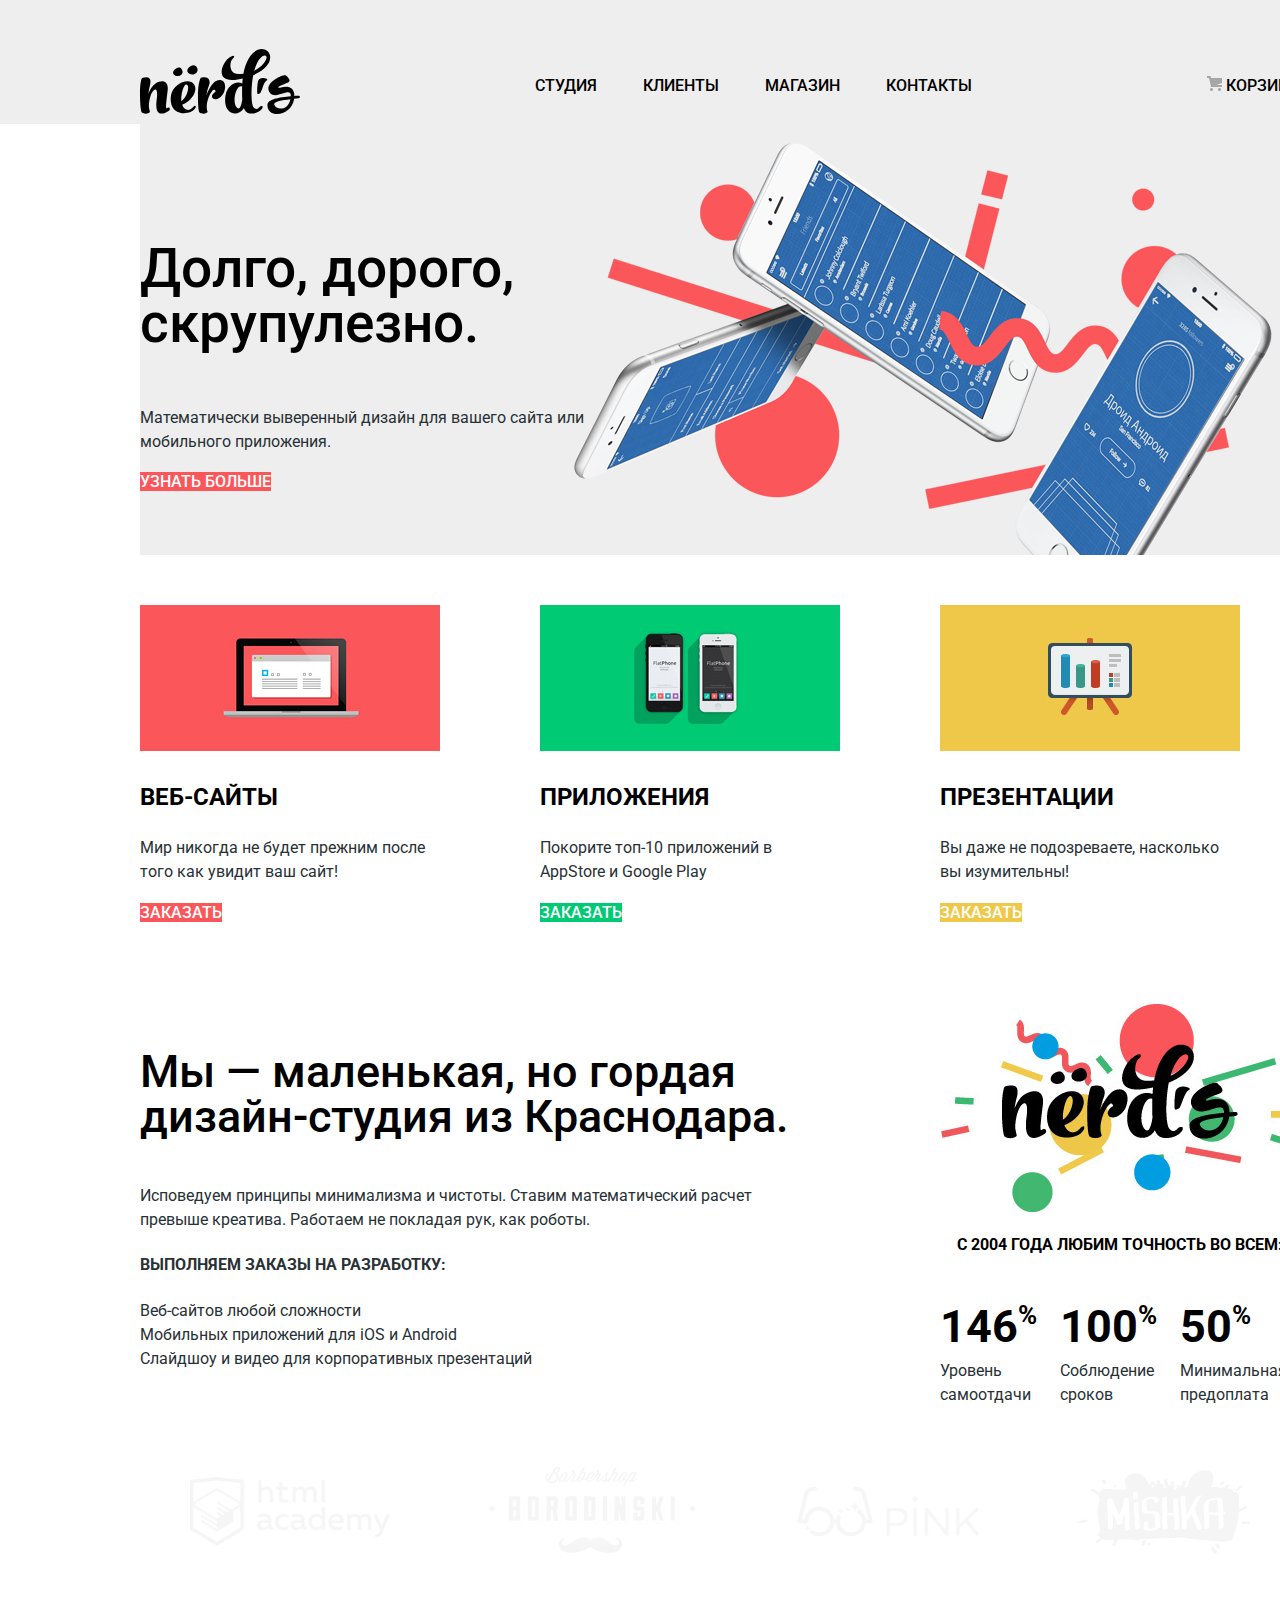
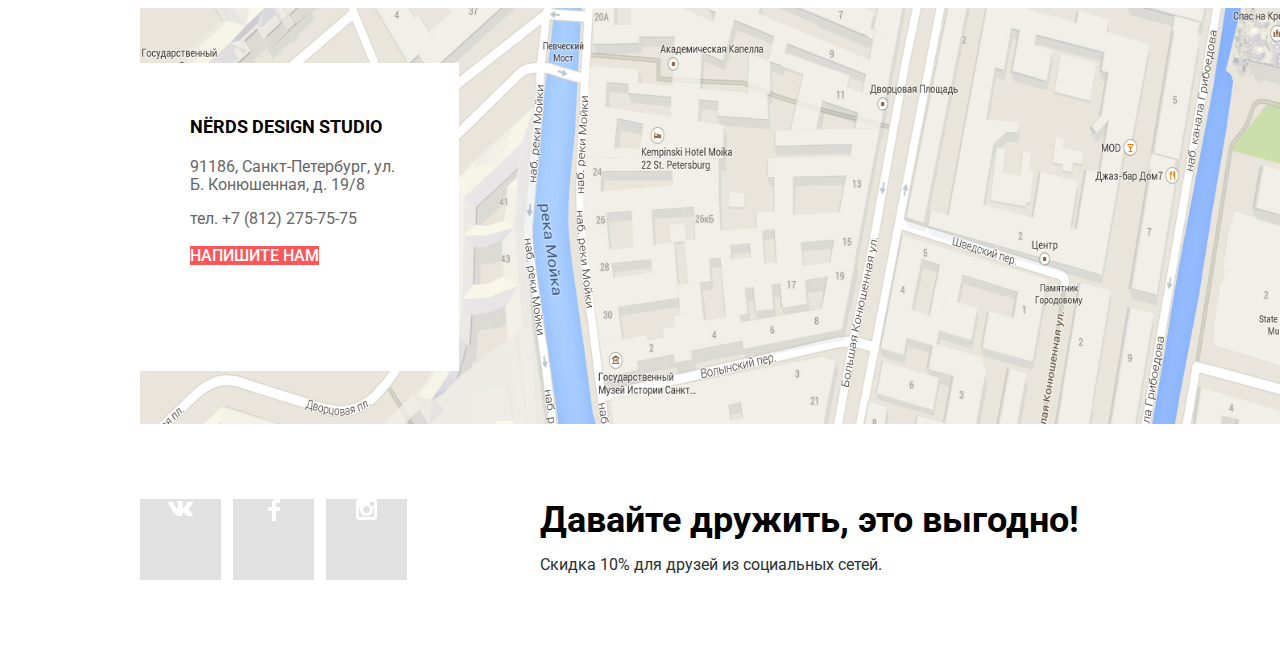
<file: index.html>
<!DOCTYPE html>
<html class="page" lang="ru">
  <head>
    <meta charset="utf-8">
    <title>HTML Academy: Нёрдс</title>
    <link href="https://fonts.googleapis.com/css2?family=Roboto:wght@400;500;700&display=swap" rel="stylesheet"> 
    <link href="css/normalize.css" rel="stylesheet">
    <link href="css/style.css" rel="stylesheet">
  </head>
  <body class="page-body">
    <header class="main-header">
      
      <nav class="main-navigation">
        <div class="main-navigation-wrapper">
          <a class="main-header-logo" href="#">
            <img src="img/logos/nerds-logo.svg" width="160" height="65" alt="Логотип дизайн-студии NЁRDS">
          </a>
          
          <ul class="site-navigation">
            <li><a href="blank.html">Студия</a></li>
            <li><a href="blank.html">Клиенты</a></li>
            <li><a href="catalog.html">Магазин</a></li>
            <li><a href="blank.html">Контакты</a></li>
          </ul>
          <div class="cart">
            <img src="img/icons/cart-icon.svg" alt="">
            <a class="cart-link" href="blank.html">Корзина</a>
          </div>
        </div>
      </nav>
    </header>

    <main class="container">
      <h1 class="visually-hidden">Дизайн-студия NЁRDS</h1>
      <section class="features"> 
        <h2 class="visually-hidden">Преимущества</h2>
        <div class="features-slider">
          <img class="features-img" src="img/nerds-index-slide1.png" width="760" height="430" alt="Слайдер">
          <div class="features-info">
            <h3>Долго, дорого, скрупулезно.</h3>
            <p>
              Математически выверенный дизайн для вашего сайта или мобильного приложения.
            </p>
            <a class="button" href="blank.html">Узнать больше</a>
          </div>
        </div>
      </section>

      <section class="products">
        <h2 class="visually-hidden">Наши продукты</h2>
        <ul class="products-list">
          <li class="products-item">
            <img src="img/illustration-web-site.jpg" width="300" height="146" alt="Веб-сайты">
            <h3>Веб-сайты</h3>
            <p>Мир никогда не будет прежним после того как увидит ваш сайт!</p>
            <a class="button products-button products-button--red" href="blank.html">Заказать</a>
          </li>
          <li class="products-item">
            <img src="img/illustration-app.jpg" width="300" height="146" alt="Приложения">
            <h3>Приложения</h3>
            <p>Покорите топ-10 приложений в AppStore и Google Play</p>
            <a class="button products-button products-button--green" href="blank.html">Заказать</a>
          </li>
          <li class="products-item">
            <img src="img/illustration-presentation.jpg" width="300" height="146" alt="Презентации">
            <h3>Презентации</h3>
            <p>Вы даже не подозреваете, насколько вы изумительны!</p>
            <a class="button products-button products-button--yellow" href="blank.html">Заказать</a>
          </li>
        </ul>
      </section>
      <section class="about-us">
        <h2 class="visually-hidden">О нашей студии</h2>
        <div class="about-us-wrapper">
          <div class="about-us-descr">
            <h3>
              Мы — маленькая, но гордая дизайн-студия из Краснодара.
            </h3>
            <p>
              Исповедуем принципы минимализма и чистоты. Ставим математический расчет превыше креатива. Работаем не покладая рук, как роботы.
            </p>
            <h4>
              Выполняем заказы на разработку:
            </h4>
            <ul class="about-us-descr-list">
              <li class="about-us-descr-item">
                Веб-сайтов любой сложности
              </li>
              <li class="about-us-descr-item">
                Мобильных приложений для iOS и Android
              </li>
              <li class="about-us-descr-item">
                Слайдшоу и видео для корпоративных презентаций
              </li>
            </ul>
          </div>
          <div class="about-us-numbers">
            <img src="img/nerds-illustration.jpg" width="360" heigth="208" alt="Логотип дизайн-студии NЁRDS">
            <h4>с 2004 года Любим точность во всем:</h4>
            <dl class="about-us-numbers-list">
              <dt>Уровень самоотдачи</dt>
              <dd class="about-us-numbers-item">146<span>%</span></dd>
              <dt>Соблюдение сроков</dt>
              <dd class="about-us-numbers-item">100<span>%</span></dd>
              <dt>Минимальная предоплата</dt>
              <dd class="about-us-numbers-item">50<span>%</span></dd>
            </dl>
          </div>
        </div>
      </section>
      <section class="partners">
        <h2 class="visually-hidden">Наши партнеры</h2>
        <ul class="partners-list">
          <li class="partners-item">
            <a class="partners-item-logo" href="https://htmlacademy.ru/intensive/htmlcss">
              <img src="img/logos/html-academy-logo.png" width="200" height="68" alt="HTML-академия">
            </a>
          </li>
          <li class="partners-item">
            <a class="partners-item-logo">
              <img src="img/logos/borodinski-logo.png" width="209" heigth="90" alt="Барбершоп «Бородинский»">
            </a>
          </li>
          <li class="partners-item">
            <a class="partners-item-logo">
              <img src="img/logos/pink-logo.png" width="182" height="52" alt="Приложение Pink">
            </a>
          </li>
          <li class="partners-item">
            <a class="partners-item-logo">
              <img src="img/logos/mishka-logo.png" width="173" heigth="84" alt="Магазин вязаных вещиц «Mishka»">
            </a>
          </li>
        </ul>
      </section>
      <section class="contacts">
        <h2 class="visually-hidden">Контактная информация</h2>
        <div class="contacts-wrapper">
          <img class="contacts-map" src="img/map.jpg" width="1440" heigth="416" alt="Карта">
          <div class="contacts-feedback">
            <h3>NЁRDS DESIGN STUDIO</h3>
            <p>91186, Санкт-Петербург, ул. Б. Конюшенная, д. 19/8</p>
            <p>тел. <a class="contacts-phone" href="tel:+78122757575">+7 (812) 275-75-75</a></p>
            <a class="button" href="blank.html">Напишите нам</a>
          </div>
        </div>
      </section>
    </main>
    <footer class="page-footer main-footer ">
      <section class="footer-social container">
        <h2 class="visually-hidden">Давайте дружить!</h2>
        <div class="footer-wrapper">
          <ul>
            <li>
              <a class="social-button" href="#"><img src="img/icons/vk-icon.svg" width="26" height="15" alt="Вконтакте"></a>
            </li>
            <li>
              <a class="social-button" href="#"><img src="img/icons/fb-icon.svg" width="12" height="22" alt="Фейсбук"></a>
            </li>
            <li>
              <a class="social-button" href="#"><img src="img/icons/insta-icon.svg" width="21" height="21" alt="Инстаграм"></a>
            </li>
          </ul>
          <div class="social-sale">
            <h3>Давайте дружить, это выгодно!</h3>
            <p>Скидка 10% для друзей из социальных сетей.</p>
          </div>
        </div>
      </section>
    </footer>
    <section class="feedback modal">
      <h2>Напишите нам</h2>
      <!--Здесь будет форма обратной связи-->
      <button class="button" type="submit">Отправить</button>
    </section>
  </body>
</html>
</file>
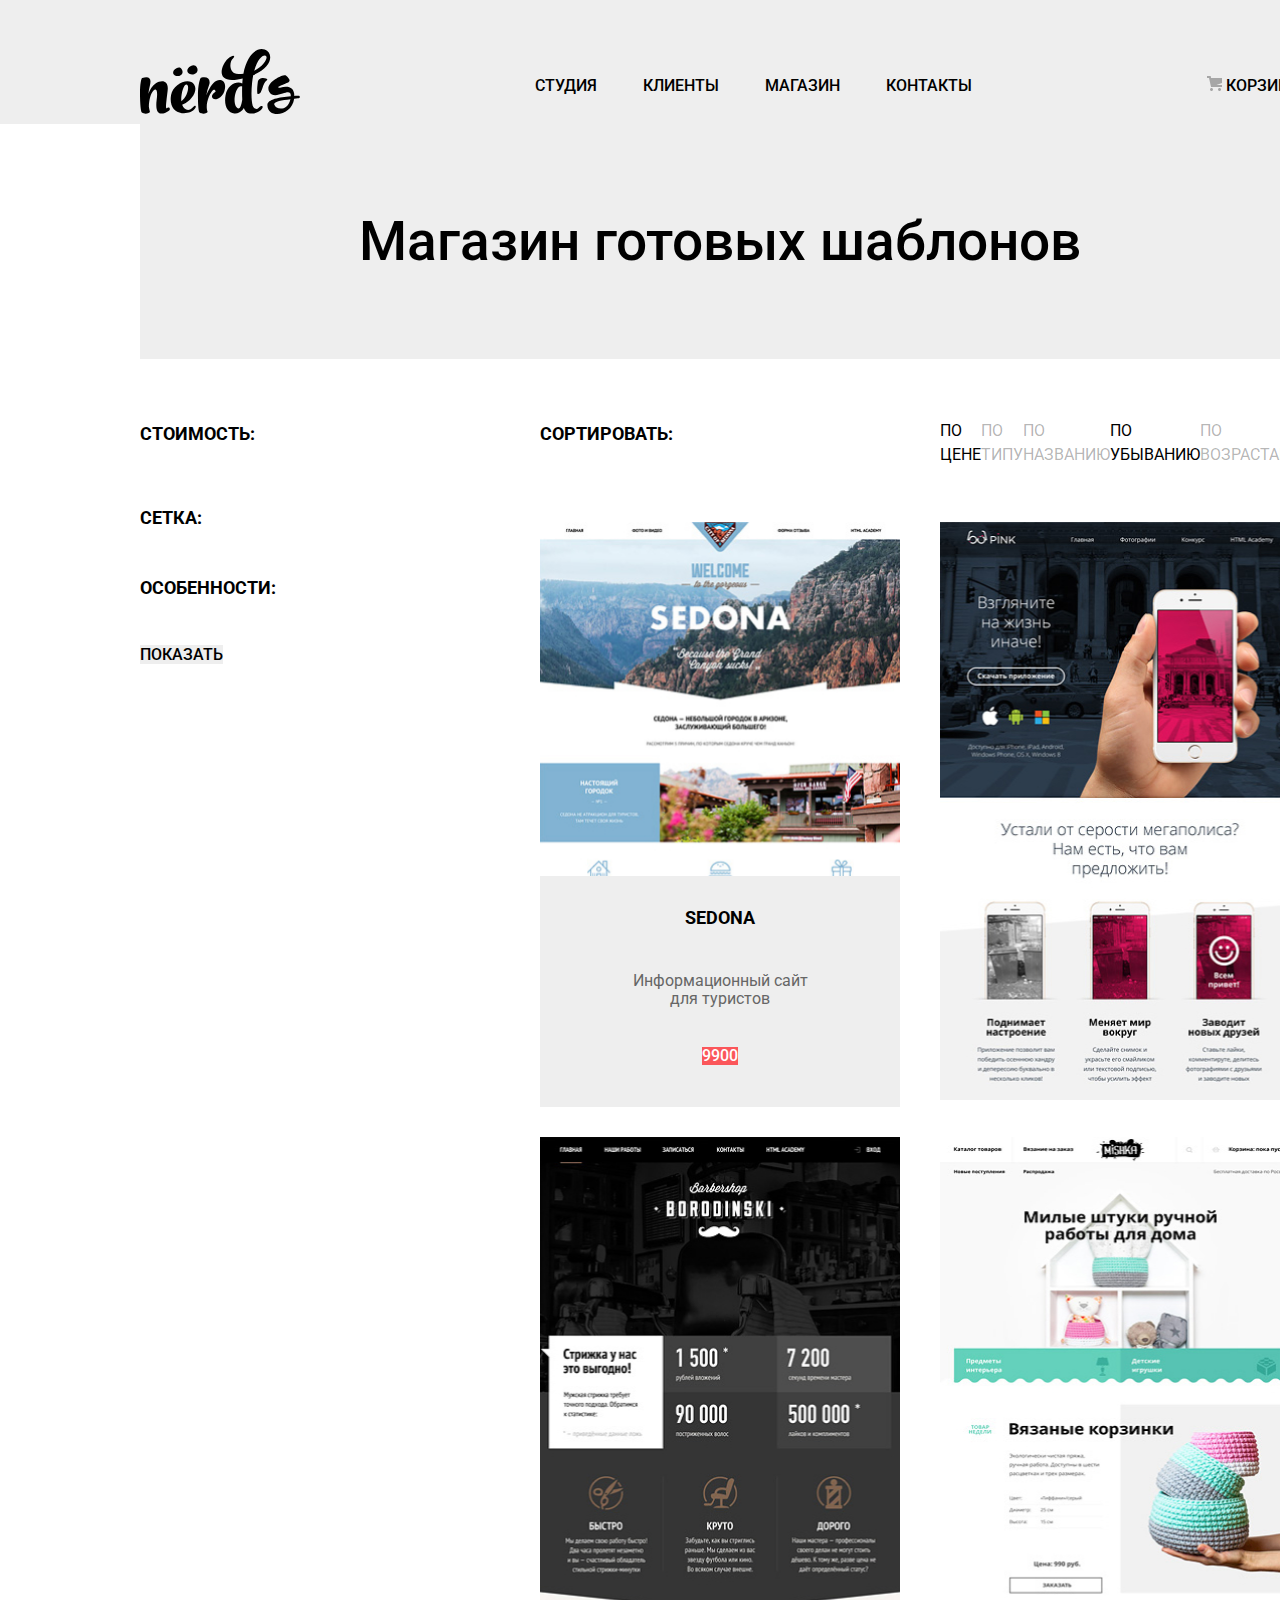
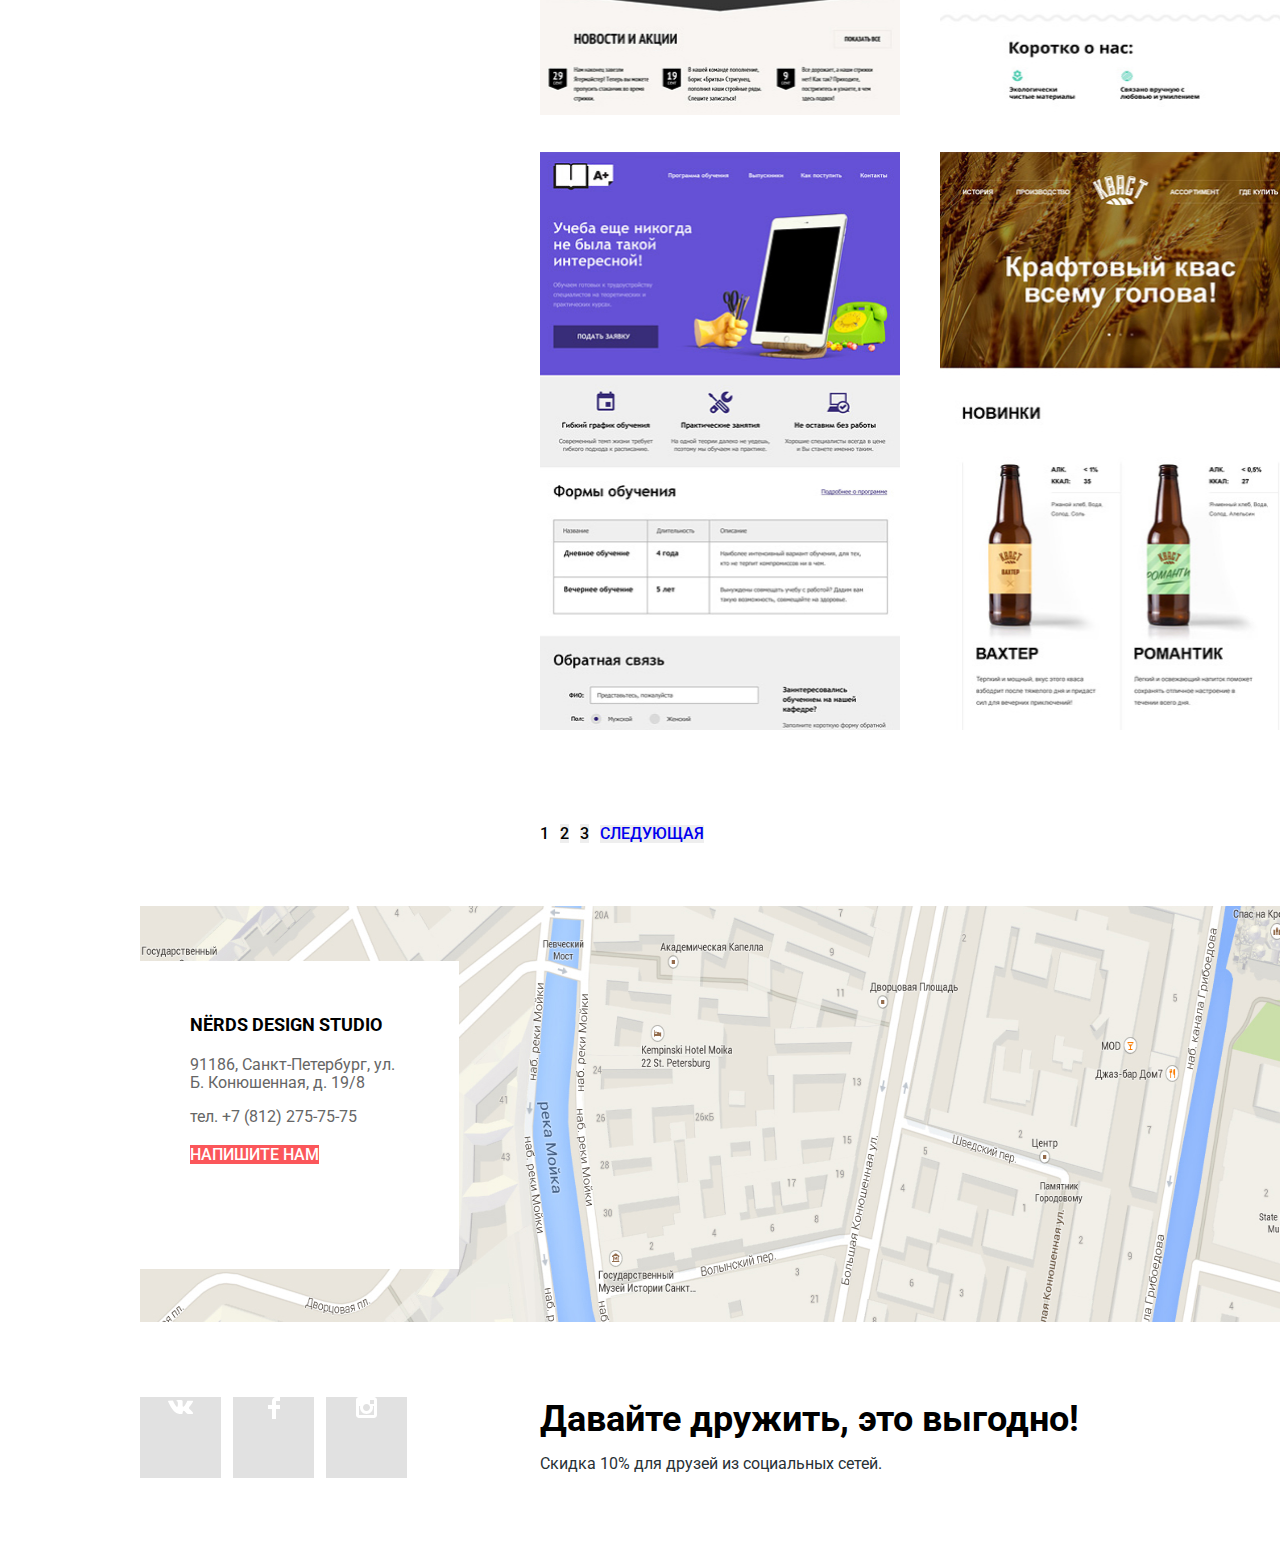
<file: catalog.html>
<!DOCTYPE html>
<html class="page" lang="ru">
  <head>
    <meta charset="utf-8">
    <title>HTML Academy: Нёрдс</title>
    <link href="https://fonts.googleapis.com/css2?family=Roboto:wght@400;500;700&display=swap" rel="stylesheet"> 
    <link href="css/normalize.css" rel="stylesheet">
    <link href="css/style.css" rel="stylesheet">
  </head>
  <body class="page-body">
    <header class="main-header">
      <nav class="main-navigation">
        <div class="main-navigation-wrapper">
          <a class="main-header-logo" href="index.html">
            <img src="img/logos/nerds-logo.svg" width="160" height="65" alt="Логотип дизайн-студии NЁRDS">
          </a>
        
          <ul class="site-navigation">
            <li><a href="blank.html">Студия</a></li>
            <li><a href="blank.html">Клиенты</a></li>
            <li><a href="catalog.html">Магазин</a></li>
            <li><a href="blank.html">Контакты</a></li>
          </ul>
          <div class="cart">
            <img src="img/icons/cart-icon.svg" alt="">
            <a class="cart-link" href="blank.html">Корзина</a>
          </div>
      </div>
      </nav>
    </header>

    <main class="page-catalog container">
      <h1 class="page-title">Магазин готовых шаблонов</h1>
      <div class="content-wrapper">
        <div class="left-column">
          <section class="filters">
            <h2 class="visually-hidden">Фильтры</h2>
            <form class="filter" method="get" action="https://echo.htmlacademy.ru">
              <fieldset>
                <legend>Стоимость:</legend>
              </fieldset>
              <fieldset>
                <legend>Сетка:</legend>
              </fieldset>
              <fieldset>
                <legend>Особенности:</legend>
              </fieldset>
              <a class="show-filters-button">Показать</a>
            </form>
          </section>
        </div>
        
        <div class="right-column">
          <section class="sort">
            <h2 class="visually-hidden">Сортировка</h2>
            <div class="sort-wrapper">
              <h3>Сортировать:</h3>
              <div>
                <ul class="sort-type-list">
                  <li>
                    <a class="sort-type-selected" href="#">По цене</a>
                  </li>
                  <li>
                    <a href="#">По типу</a>
                  </li>
                  <li>
                    <a href="#">По названию</a>
                  </li>
                </ul>
                <ul class="sort-direction-list">
                  <li>
                    <a class="sort-direction-selected" href="#">По убыванию</a>
                  </li>
                  <li>
                    <a href="#">По возраcтанию</a>
                  </li>
                </ul>
              </div>
            </div>
          </section>
          <section class="templates">
            <h2 class="visually-hidden">Список шаблонов</h2>
            <ul class="templates-list">
              <li class="templates-item">
                <img src="img/img-sedona.jpg" width="360" height="578" alt="Информационный сайт для туристов «Sedona»">
                <div class="template-item-wrapper">
                  <h3><a class="template-header" href="#">Sedona</a></h3>
                  <p class="item-info">Информационный сайт для туристов</p>
                  <a class="button add-to-cart-button" href="blank.html">9900</a>
                </div>
              </li>
              <li class="templates-item">
                <img src="img/img-pink.jpg" width="360" height="578" alt="Приложение Pink">
                <h3><a class="template-header visually-hidden" href="#">PINK</a></h3>
              </li>
              <li class="templates-item">
                <h3><a class="template-header visually-hidden" href="#">Барбершоп «Бородинский»</a></h3>
                <img src="img/img-barbershop.jpg" width="360" height="578" alt="Барбершоп «Бородинский»">
              </li>
              <li class="templates-item">
                <h3><a class="template-header visually-hidden" href="#">Mishka</a></h3>
                <img src="img/img-mishka.jpg" width="360" height="578" alt="Магазин вязаных вещиц «Mishka»">
              </li>
              <li class="templates-item">
                <h3><a class="template-header visually-hidden" href="#">A-plus</a></h3>
                <img src="img/img-aplus.jpg" width="360" height="578" alt="Онлайн-школа «A-plus»">
              </li>
              <li class="templates-item">
                <h3><a class="template-header visually-hidden" href="#">Кваст</a></h3>
                <img src="img/img-kvast.jpg" width="360" height="578" alt="Магазин крафтового «Kvast»">
              </li>
            </ul>
            <div class="pagination">
              <ul class="pagination-list">
                <li class="pagination-item pagination-item-current">
                  <a>1</a>
                </li>
                <li class="pagination-item">
                  <a href="#">2</a>
                </li>
                <li class="pagination-item" >
                  <a href="#">3</a>
                </li>
                <li class="pagination-next">
                  <a href="#">Следующая</a>
                </li>
              </ul>
            </div>
          </section>
        </div>
      </div>
      
      <section class="contacts">
        <h2 class="visually-hidden">Контактная информация</h2>
        <div class="contacts-wrapper">
          <img class="contacts-map" src="img/map.jpg" width="1440" heigth="416" alt="Карта">
          <div class="contacts-feedback">
            <h3>NЁRDS DESIGN STUDIO</h3>
            <p>91186, Санкт-Петербург, ул. Б. Конюшенная, д. 19/8</p>
            <p>тел. <a class="contacts-phone" href="tel:+78122757575">+7 (812) 275-75-75</a></p>
            <a class="button" href="blank.html">Напишите нам</a>
          </div>
        </div>
      </section>
    </main>
    <footer class="page-footer main-footer">
      <section class="footer-social container">
        <h2 class="visually-hidden">Давайте дружить!</h2>
        <div class="footer-wrapper">
          <ul>
            <li>
              <a class="social-button" href="#"><img src="img/icons/vk-icon.svg" width="26" height="15" alt="Вконтакте"></a>
            </li>
            <li>
              <a class="social-button" href="#"><img src="img/icons/fb-icon.svg" width="12" height="22" alt="Фейсбук"></a>
            </li>
            <li>
              <a class="social-button" href="#"><img src="img/icons/insta-icon.svg" width="21" height="21" alt="Инстаграм"></a>
            </li>
          </ul>
          <div class="social-sale">
            <h3>Давайте дружить, это выгодно!</h3>
            <p>Скидка 10% для друзей из социальных сетей.</p>
          </div>
        </div>
      </section>
    </footer>
    <section class="feedback modal">
      <h2>Напишите нам</h2>
      <!--Здесь будет форма обратной связи-->
      <button class="button" type="submit">Отправить</button>
    </section>
  </body>
</html>
</file>
<file: css/style.css>
/* Variables */
:root {
  --basic-white: #FFFFFF;
  --basic-black: #000000;

  --basic-dark-gray: #283136;
  --basic-gray: #666666;
  --basic-light-gray: #444444;
  --basic-lighten-gray: #EEEEEE;

  --basic-light-red: #FB565A;
  --basic-red: #E74246;
  --basic-dark-red: #D7373B;

  --basic-light-green: #00CA74;
  --basic-green: #00BC6C;
  --basic-dark-green: #00AA62;

  --basic-light-yellow: #EFC849;
  --basic-yellow:#EAB534;
  --basic-dark-yellow: #E5A722;

  --catalog-gray: #DFDFDF;
  --catalog-dark-gray: #D5D5D5;

  --social-gray: #E1E1E1;
  --transparent-white: rgba(255, 255, 255, 0.3);
  --special-white: rgba(0, 0, 0, 0.0001);
  --transparent-black: rgba(0, 0, 0, 0.3);
  --transparent-black-60: rgba(0, 0, 0, 0.6);
}

body {
  min-width: 1440px;
  margin: 0;
  padding: 0;
  font-family: Roboto, sans-serif;
  font-size: 16px;
  font-style: normal;
  font-weight: 400;
  line-height: 24px;
  color: var(--basic-dark-gray);
  background-color: var(--basic-white);
  background-position: top center;
  background-repeat: no-repeat;
}

a {
  text-decoration: none;
}

img {
  max-width: 100%;
  height: auto;
}

/* Grid */
.page {
  height: 100%;
}

.page-body {
  min-height: 100%;
  display: grid;
  grid-template-rows: min-content 1fr min-content;
  align-content: start;
}

.main-header {
  background-color: var(--basic-lighten-gray);
}

.main-header-logo {
  color: var(--basic-black);
}

.main-header-logo:active {
  opacity:30%;
}

/* Main navigation */

.main-navigation {
  display: grid;
  font-weight: 500;
  line-height: 30px;
  color: var(--basic-black);
  text-transform: uppercase;
  background-color: transparent;
  margin-top: 48px;
}

/* Container */
.container {
  width: 1160px;
  margin: 0 auto;
}

.main-navigation-wrapper {
  display: flex;
  align-items: center;
  justify-content: space-between;
  width: 1160px;
  margin: 0 auto;
}

.site-navigation {
  list-style: none;
  margin: 0px;
  padding: 0px;
  display: flex;
  justify-content: space-between;
  box-sizing: border-box;
  width: 437px;
}

/* User navigation */

.site-navigation a,
.cart-link,
.site-navigation a:visited,
.cart-link:visited {
  color: var(--basic-black);
}

.site-navigation a:hover,
.site-navigation a:focus,
.cart-link:hover, 
.cart-link:focus {
  color: var(--basic-light-red);
}

.site-navigation a:active,
.cart-link:active {
  color: var(--transparent-black);
}

.cart {
  text-align: right;
}

.page-title {
  font-weight: 500;
  font-size: 55px;
  line-height: 55px;
  background-color: var(--basic-lighten-gray);
  color: var(--basic-black);
  align-self: middle;
}

/* Buttons */
.button,
button:visited {
  color: var(--basic-white);
  background-color: var(--basic-light-red);
  text-transform: uppercase;
  font-weight: 500;
  line-height: 18px;
  text-align: center;
  vertical-align: middle;
  border: none;
}

.button:hover,
.button:focus {
  color: var(--basic-white);
  background-color: var(--basic-red);
}

.button:active {
  background-color: var(--basic-dark-red);
  color: var(--transparent-white);
}

/* Features */

.features {
  background-color: var(--basic-lighten-gray);
  margin-bottom: 50px;
}

.features-slider {
  display: grid;
  grid-template-columns: repeat(12, 60px);
  grid-template-rows: repeat(4, auto);
  column-gap: 40px;
}

.features-img {
  grid-column: 5 / -1;
  grid-row: 1 / -1;
}

.features-info {
  grid-column: 1 / 6;
  grid-row: 2 / 4;
}


.features-info h3 {
  font-size: 55px;
  font-weight: 500;
  line-height: 55px;
  color: var(--basic-black);
  background-color: transparent;
}

/* Products */
.products {
  margin-bottom: 80px;
}

.products-list {
  list-style: none;
  margin: 0px;
  padding: 0px;
  display: flex;
  
}

.products-item {
  width: 300px;
  margin-right: 100px;
}

.products-item:nth-child(3) {
  margin-right: 40px;
}

.products-item h3 {
  text-transform: uppercase;
  color: var(--basic-black);
  font-weight: 700;
  font-size: 24px;
  line-height: 30px;
}

.products-button--green,
.products-button--green:visited {
  background-color: var(--basic-light-green);
}

.products-button--green:hover,
.products-button--green:focus {
  background-color: var(--basic-green);
  color: var(--basic-white);
}

.products-button--green:active {
  background-color: var(--basic-dark-green);
  color: var(--transparent-white);
}

.products-button--yellow,
.products-button--yellow:visited {
  background-color: var(--basic-light-yellow);
  color: var(--basic-white);
}

.products-button--yellow:hover,
.products-button--yellow:focus {
  background-color: var(--basic-yellow);
  color: var(--basic-white);
}

.products-button--yellow:active {
  background-color: var(--basic-dark-yellow);
  color: var(--transparent-white);
}

/* About */
.about-us-wrapper {
  display: flex;
  justify-content: space-between;
}

.about-us-descr {
  width: 660px;
  box-sizing: border-box;
}

.about-us-descr h3 {
  font-size: 45px;
  font-weight: 500;
  line-height: 45px;
  color: var(--basic-black);
}

.about-us h4 {
  text-transform: uppercase;
  font-weight: 700;
}

.about-us-numbers {
  width: 360px;
  display: flex;
  flex-direction: column;
}

.about-us-numbers img {
  width: 360px;
  height: 208px;
}

.about-us-descr-list {
  list-style: none;
  margin: 0px;
  padding: 0px;
}

.about-us-numbers h4 {
  color: var(--basic-black);
  text-align: center;
}

.about-us-numbers-list {
  display: grid;
  grid-template-columns: repeat(3, 1fr);
}

.about-us-numbers-item {
  font-size: 45px;
  font-weight: 700;
  line-height: 64px;
  color: var(--basic-black);
  grid-row: 1 / 2;
  margin: 0px;
}

.about-us-numbers-item span {
  font-size: 26px;
  font-weight: 700;
  line-height: 40px;
  vertical-align: top;
}

/* Partners */
.partners-list {
  list-style: none;
  margin: 0px;
  padding: 0px;
  display: flex;
  justify-content: space-around;
  align-items: center;
  margin-top: 44px;
  margin-bottom: 44px;
}

.partners-item-logo {
  opacity: 20%;
}

.partners-item-logo:hover,
.partners-item-logo:focus {
  opacity: 100%;
  color: var(--basic-black);
}

.partners-item-logo:active {
  opacity: 10%;
  color: var(--basic-black);
}

/* Grid for pages */
.page-catalog .page-title {
  display: flex;
  width: 100%;
  height: 235px;
  margin: 0px;
  justify-content: center;
  align-items: center;
}

.page-catalog .content-wrapper {
  display: grid;
  grid-template-columns: repeat(12, 60px);
  column-gap: 40px;
  margin-top: 60px;
}

.content-wrapper .left-column {
  grid-column: 1 / 4;
}

.content-wrapper .right-column {
  grid-column: 5 / -1;
}

/* Filters */
.filters fieldset {
  padding: 0;
  margin: 0;
  margin-bottom: 40px;
  border: none;
}

.filters fieldset:first-child {
  margin-bottom: 54px;
}

.filters legend {
  text-transform: uppercase;
  font-size: 18px;
  font-weight: 700;
  line-height: 30px;
  color: var(--basic-black);
  margin: 0px;
}

.show-filters-button,
.show-filters-button:visited {
  background-color: var(--basic-lighten-gray);
  color: var(--basic-black);
  font-size: 16px;
  font-weight: 500;
  line-height: 18px;
  text-transform: uppercase;
}

.show-filters-button:hover,
.show-filters-button:focus {
  background-color: var(--catalog-gray);
  color: var(--basic-black);
}

.show-filters-button:active {
  background-color: var(--catalog-dark-gray);
  color: var(--transparent-black);
}

/* Sort */
.sort-wrapper {
  display: flex;
  justify-content: space-between;
  margin-bottom: 55px;
}

.sort-wrapper div {
  width: 360px;
  display: flex;
}

.sort h3 {
  text-transform: uppercase;
  font-size: 18px;
  font-weight: 700;
  line-height: 30px;
  color: var(--basic-black);
  margin: 0px;
}

.sort-type-list {
  list-style: none;
  margin: 0px;
  padding: 0px;
  display: flex;
  justify-content: space-between;
}

.sort-direction-list {
  list-style: none;
  margin: 0px;
  padding: 0px;
  display: flex;
  justify-content: space-between;
}

.sort-type-list a,
.sort-direction-list a {
  text-transform: uppercase;
  color: var(--transparent-black);
}

.sort-type-list a:hover,
.sort-type-list a:focus,
.sort-direction-list a:hover,
.sort-direction-list a:focus {
  color: var(--transparent-black-60);
}

.sort-type-list a:active,
.sort-direction-list a:active {
  color: var(--basic-black);
}

.sort-type-list .sort-type-selected,
.sort-direction-list .sort-direction-selected {
  color: var(--basic-black);
}

/* Templates */
.templates-list {
  list-style: none;
  margin: 0px;
  padding: 0px;
  display: flex;
  flex-wrap: wrap;
}

.templates-item {
  position: relative;
  width: 360px;
  min-height: 578px;
  margin-right: 40px;
  margin-bottom: 30px;
}

.templates-item:nth-child(2n) {
  margin-right: 0px;
}

.templates-item h3 {
  background-color: var(--basic-lighten-gray);
  margin: 0px;
}

.template-header,
.template-header:visited {
  text-transform: uppercase;
  font-size: 18px;
  font-weight: 700;
  line-height: 30px;
  color: var(--basic-black);
}

.template-header:hover,
.template-header:focus {
  color: var(--basic-light-red);
}

.template-header:active {
  color: var(--transparent-black);
}

.templates-item .item-info {
  font-size: 16px;
  font-weight: 400;
  line-height: 18px;
  color: var(--basic-gray);
  background-color: var(--basic-lighten-gray);
}

.templates-item img {
  width: 360px;
  height: 578px;
  margin: 0px;
}

.template-item-wrapper {
  position: absolute;
  width: 100%;
  height: 231px;
  bottom: 0px;
  background-color: var(--basic-lighten-gray);
  padding: 27px 80px 42px 80px;
  box-sizing: border-box;
  display: flex;
  flex-direction: column;
  justify-content: space-between;
  align-items: center;
  text-align: center;
}

.add-to-cart-button:active {
  color: var(--basic-white);
  margin: 0px;
}

/* Pagination */
.pagination-list {
  list-style: none;
  margin-top: 55px;
  margin-bottom: 60px;
  padding: 0px;
  display: flex;
  align-items: center;
}

.pagination-item a {
  background-color: var(--basic-lighten-gray);
  color: var(--basic-black);
  font-size: 16px;
  font-weight: 500;
  line-height: 18px;
  margin-right: 11px;
}

.pagination-item-current a {
  background-color: var(--special-white);
  color: var(--basic-black);
}

.pagination-item a:hover,
.pagination-item a:focus {
  background-color: var(--catalog-gray);
  color: var(--basic-black);
}

.pagination-item a:active {
  background-color: var(--catalog-dark-gray);
  color: var(--transparent-black);
}

.pagination-next,
.pagination-next:visited {
  text-transform: uppercase;
  font-size: 16px;
  font-weight: 500;
  line-height: 18px;
  color: var(--basic-black);
  background-color: var(--basic-lighten-gray);
}

.pagination-next:hover,
.pagination-next:focus {
  color: var(--basic-black);
  background-color: var(--catalog-gray);
}

.pagination-next:active {
  color: var(--transparent-black);
  background-color: var(--catalog-dark-gray);
}

/* Contacts */
.contacts-wrapper {
  position: relative;
  margin-bottom: 68px;
}

.contacts-map {
  background-color: var(--basic-lighten-gray);
  width: 1440px;
  height: 416px;
}

.contacts-feedback {
  position: absolute;
  left: 0px;
  top: 55px;
  background-color: var(--basic-white);
  padding: 49px 50px 47px 50px;
  width: 319px;
  height: 308px;
  box-sizing: border-box;
}

.contacts-feedback h3 {
  text-transform: uppercase;
  font-size: 18px;
  font-weight: 700;
  line-height: 30px;
  color: var(--basic-black);
  margin: 0px;
}

.contacts-feedback p {
  font-size: 16px;
  font-weight: 400;
  line-height: 18px;
  color: var(--basic-gray);
}

.contacts-phone,
.contacts-phone:hover,
.contacts-phone:focus {
  color: inherit;
}

/* Footer */
.main-footer .footer-wrapper {
  display: flex;
  padding-bottom: 71px;
  align-items: center;
}

.footer-wrapper ul {
  list-style: none;
  margin: 0px;
  padding: 0px;
  width: 400px;
  display: flex;
  align-items: center;
}

/*  Social buttons */
.social-button {
  text-transform: uppercase;
  display: inline-block;
  text-align: center;
  align-self: center;
  background-color: var(--social-gray);
  color: var(--basic-white);
  width: 81px;
  height: 81px;
  margin-right: 12px;
}

.social-button:hover,
.social-button:focus {
  background-color: var(--basic-red);
  color: var(--basic-white);
}

.social-button:active {
  color: var(--transparent-white);
  background-color: var(--basic-dark-red);
}

.social-button:active img {
  opacity:30%
}

/* Social sale */
.social-sale h3 {
  font-size: 36px;
  font-weight: 700;
  line-height: 36px;
  text-align: left;
  color: var(--basic-black);
  margin: 0;
}

.social-sale p {
  font-size: 16px;
  font-weight: 400;
  line-height: 22px;
  text-align: left;
  color: var(--basic-dark-gray);
  margin-bottom: 0;
}

/* Feedback */
.feedback h2 {
  font-weight: 700;
  font-size: 45px;
  line-height: 53px;
  color: var(--basic-black);
}

/* Modal */
.modal {
  display: none;
}

.visually-hidden {
  display: none;
}
</file>
